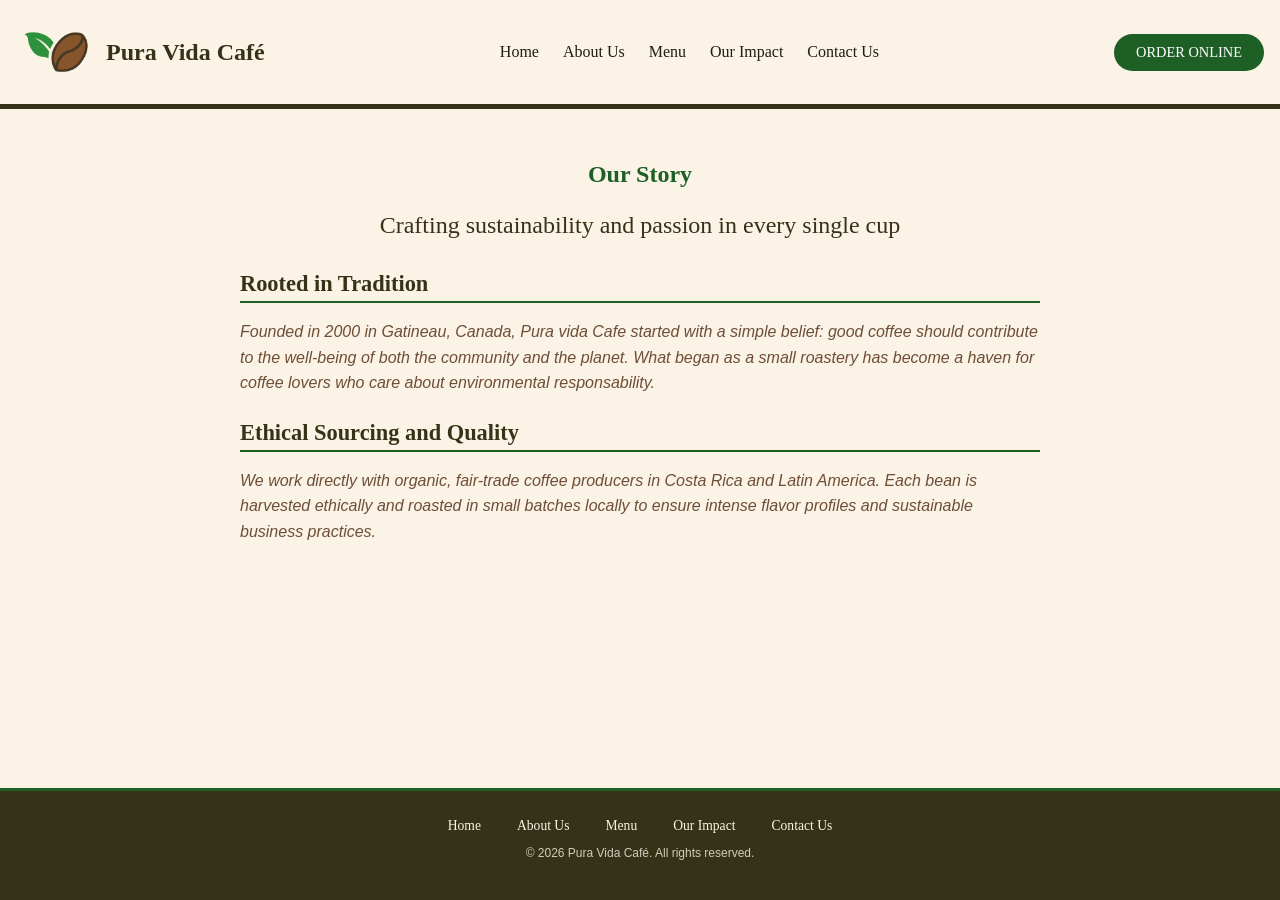
<file: docs/about us.html>
<!DOCTYPE html>
<html lang="en">

<head>
    <meta charset="UTF-8">
    <meta name="viewport" content="width=device-width, initial-scale=1.0">
    <title>About Us | Pura Vida Café</title>
    <link rel="preconnect" href="https://fonts.googleapis.com">
    <link rel="preconnect" href="https://fonts.gstatic.com" crossorigin>
    <link
        href="https://fonts.googleapis.com/css2?family=Oswald:wght@200..700&family=Playfair:ital,opsz,wght@0,5..1200,300..900;1,5..1200,300..900&display=swap"
        rel="stylesheet">
    <link rel="stylesheet" href="styles/site.css">
    <link rel="icon" type="image/x-icon" href="images/favicon-32x32.png">

</head>

<body>

    <header id="topBar">
        <h1 class="site-title">
            <img src="styles/images/healthy.png" alt="Pura Vida Cafe Logo" width="80" height="80">
            <span>Pura Vida Café</span>
        </h1>

        <nav class="nav-links">
            <ul>
                <li><a href="index.html" target="_blank">Home</a></li>
                <li><a href="about us.html" target="_blank">About Us</a></li>
                <li><a href="menu.html" target="_blank">Menu</a></li>
                <li><a href="our impact.html" target="_blank">Our Impact</a></li>
                <li><a href="contact us.html" target="_blank">Contact Us</a></li>
            </ul>
        </nav>



        <a href="#" class="OnlineButton">ORDER ONLINE</a>
    </header>
    <main class="page-content">
        <section class="page-header">
            <h2> Our Story</h2>
            <p>Crafting sustainability and passion in every single cup</p>
        </section>

        <section class="content-section">
            <article>
                <h3>Rooted in Tradition</h3>
                <p>Founded in 2000 in Gatineau, Canada, Pura vida Cafe started with a simple belief: good coffee should
                    contribute to the well-being of both the community and the planet. What began as a small roastery
                    has become a haven for coffee lovers who care about environmental responsability.</p>

            </article>
            <article>
                <h3>Ethical Sourcing and Quality</h3>
                <p>We work directly with organic, fair-trade coffee producers in Costa Rica and Latin America. Each bean
                    is harvested ethically and roasted in small batches locally to ensure intense flavor profiles and
                    sustainable business practices.</p>
            </article>
        </section>
    </main>

    <footer id="mainFooter">
        <nav class="footer-nav">
            <ul>
                <li><a href="index.html" target="_blank">Home</a></li>
                <li><a href="about us.html" target="_blank">About Us</a></li>
                <li><a href="menu.html" target="_blank">Menu</a></li>
                <li><a href="our impact.html" target="_blank">Our Impact</a></li>
                <li><a href="contact us.html" target="_blank">Contact Us</a></li>
            </ul>
        </nav>
        <p class="footer-credits">
            © 2026 Pura Vida Café. All rights reserved.<br>
        </p>
    </footer>
</body>

</html>
</file>
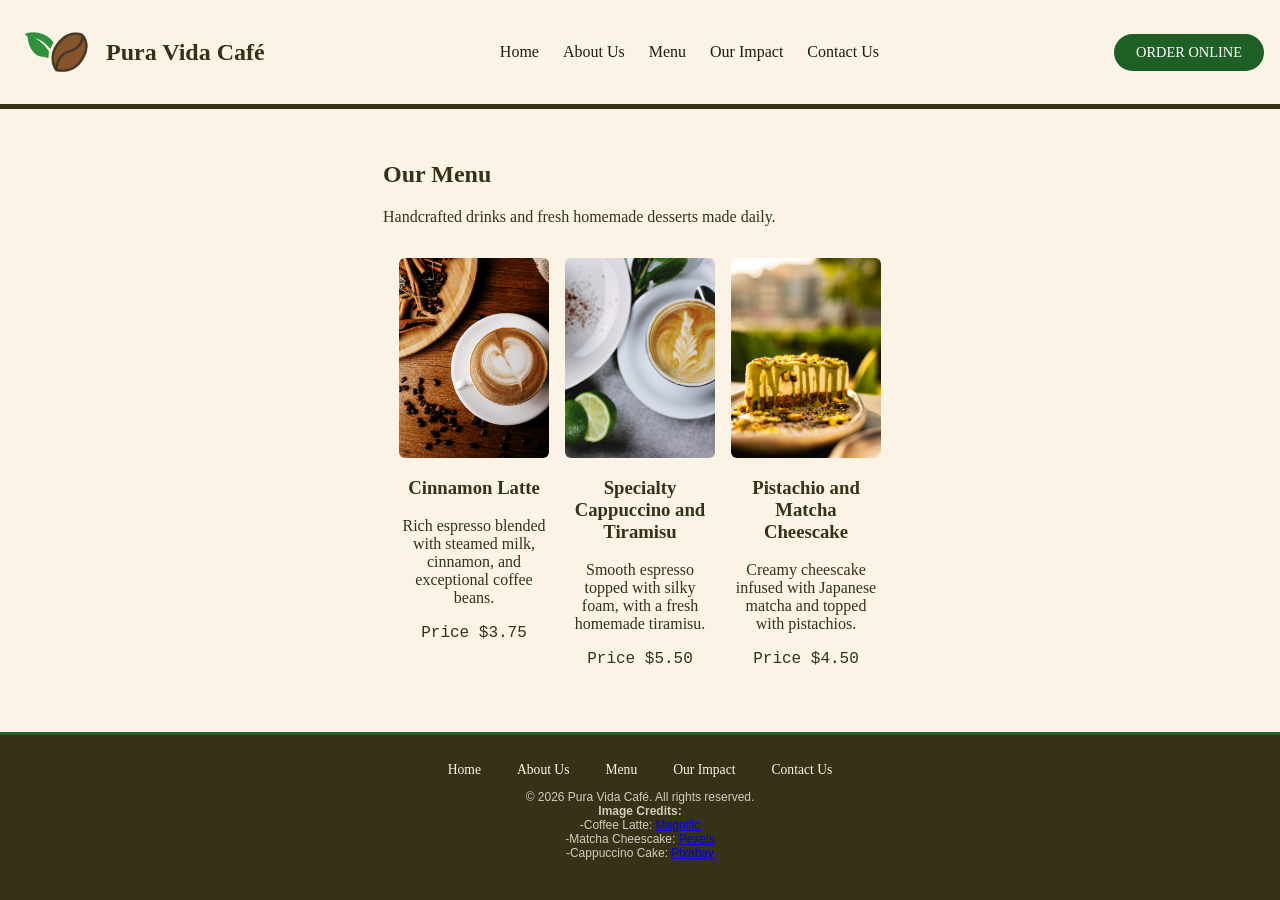
<file: docs/menu.html>
<!DOCTYPE html>
<html lang="en">

<head>
    <meta charset="UTF-8">
    <meta name="viewport" content="width=device-width, initial-scale=1.0">
    <title>Menu | Pura Vida Café</title>
    <link rel="preconnect" href="https://fonts.googleapis.com">
    <link rel="preconnect" href="https://fonts.gstatic.com" crossorigin>
    <link
        href="https://fonts.googleapis.com/css2?family=Oswald:wght@200..700&family=Playfair:ital,opsz,wght@0,5..1200,300..900;1,5..1200,300..900&display=swap"
        rel="stylesheet">
    <link rel="stylesheet" href="styles/site.css">
    <link rel="icon" type="image/x-icon" href="/styles/images/favicon.png">

</head>

<body>

    <header id="topBar">
        <h1 class="site-title">
            <img src="styles/images/healthy.png" alt="Pura Vida Cafe Logo" width="80" height="80">
            <span>Pura Vida Café</span>
        </h1>
        <nav class="nav-links">
            <ul>
                <li><a href="index.html" target="_blank">Home</a></li>
                <li><a href="about us.html" target="_blank">About Us</a></li>
                <li><a href="menu.html" target="_blank">Menu</a></li>
                <li><a href="our impact.html" target="_blank">Our Impact</a></li>
                <li><a href="contact us.html" target="_blank">Contact Us</a></li>
            </ul>
        </nav>


        <a href="#" class="OnlineButton">ORDER ONLINE</a>
    </header>
    <main class="page-content">
        <section class="header">
            <h2>Our Menu</h2>
            <p>Handcrafted drinks and fresh homemade desserts made daily.</p>
        </section>

        <section class="menu-products">
            <div class="products-list">

                <div class="product">
                    <img src="styles/images/coffee-seeds.jpg" alt="Artisanal Cinnamon Latte">
                    <div class="product-info">
                        <h3>Cinnamon Latte</h3>
                        <p> Rich espresso blended with steamed milk, cinnamon, and exceptional coffee beans.</p>
                        <span class="price">Price $3.75</span>
                    </div>
                </div>

                <div class="product">
                    <img src="styles/images/drink.jpg" alt="Cappuccino and Tiramisu">
                    <div class="product-info">
                        <h3>Specialty Cappuccino and Tiramisu</h3>
                        <p> Smooth espresso topped with silky foam, with a fresh homemade tiramisu.</p>
                        <span class="price"> Price $5.50</span>
                    </div>
                </div>

                <div class="product">
                    <img src="styles/images/matcha-cake.jpg" alt="Matcha Cake">
                    <div class="product-info">
                        <h3>Pistachio and Matcha Cheescake</h3>
                        <p> Creamy cheescake infused with Japanese matcha and topped with pistachios.</p>
                        <span class="price"> Price $4.50</span>
                    </div>
                </div>
        </section>
    </main>

    <footer id="mainFooter">
        <nav class="footer-nav">
            <ul>
                <li><a href="index.html" target="_blank">Home</a></li>
                <li><a href="about us.html" target="_blank">About Us</a></li>
                <li><a href="menu.html" target="_blank">Menu</a></li>
                <li><a href="our impact.html" target="_blank">Our Impact</a></li>
                <li><a href="contact us.html" target="_blank">Contact Us</a></li>
            </ul>
        </nav>
        <p class="footer-credits">
            © 2026 Pura Vida Café. All rights reserved.<br>
            <strong>Image Credits:</strong><br>
            -Coffee Latte: <a
                href="https://www.magnific.com/free-photo/top-view-hot-espresso-along-with-brown-coffee-seeds-cinnamon-wooden-brown-floor_8854200.htm#fromView=keyword&page=2&position=2&uuid=d5b7f0aa-bab9-45b7-9ecc-bd78e097641e&track=ais_hybrid&query=Coffee"
                target="_blanket"> Magnific</a><br>
            -Matcha Cheescake: <a href="https://www.pexels.com/photo/delicious-pistachio-cheesecake-in-dubai-36410233/"
                target="_blank"> Pexels</a><br>
            -Cappuccino Cake: <a href="https://pixabay.com/photos/drink-coffee-cafe-cake-cappuccino-1839134/"
                target="_blank"> Pixabay</a><br>
        </p>
    </footer>

</body>

</html>
</file>
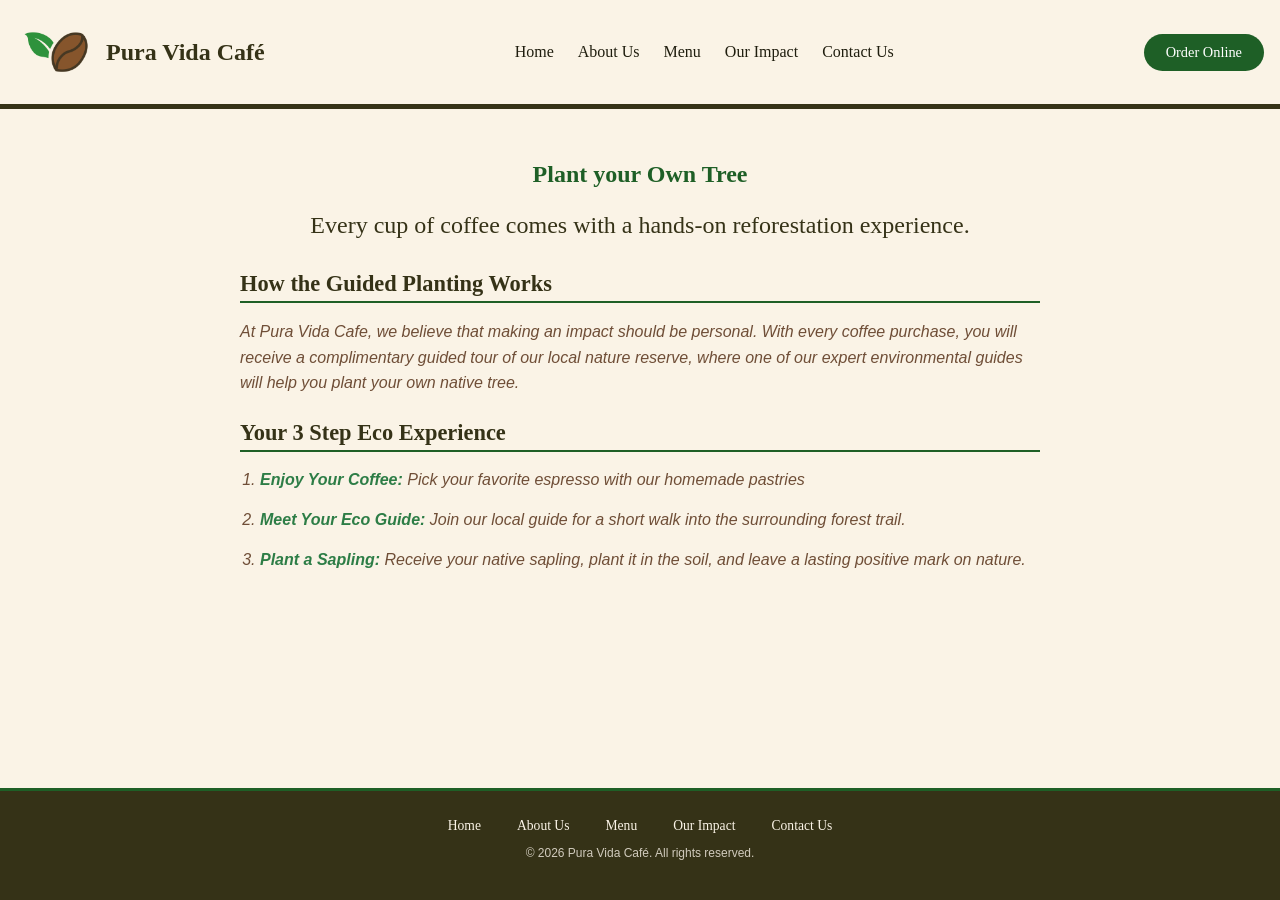
<file: docs/our impact.html>
<!DOCTYPE html>
<html lang="en">

<head>
    <meta charset="UTF-8">
    <meta name="viewport" content="width=device-width, initial-scale=1.0">
    <title>Our Impact | Pura Vida Café</title>
    <link rel="preconnect" href="https://fonts.googleapis.com">
    <link rel="preconnect" href="https://fonts.gstatic.com" crossorigin>
    <link
        href="https://fonts.googleapis.com/css2?family=Oswald:wght@200..700&family=Playfair:ital,opsz,wght@0,5..1200,300..900;1,5..1200,300..900&display=swap"
        rel="stylesheet">
    <link rel="stylesheet" href="styles/site.css">
    <link rel="icon" type="image/x-icon" href="/styles/images/healthy.png">

</head>

<body>
    <header id="topBar">
        <h1 class="site-title">
            <img src="styles/images/healthy.png" alt="Pura Vida Cafe Logo" width="80" height="80">
            <span>Pura Vida Café</span>
        </h1>

        <nav class="nav-links">
            <ul>
                <li><a href="index.html" target="_blank">Home</a></li>
                <li><a href="about us.html" target="_blank">About Us</a></li>
                <li><a href="menu.html" target="_blank">Menu</a></li>
                <li><a href="our impact.html" target="_blank">Our Impact</a></li>
                <li><a href="contact us.html" target="_blank">Contact Us</a></li>
            </ul>
        </nav>


        <a href="#" class="OnlineButton">Order Online</a>
    </header>

    <main class="page-content">
        <section class="page-header">
            <h2> Plant your Own Tree</h2>
            <p> Every cup of coffee comes with a hands-on reforestation experience.</p>
        </section>

        <section class="content-section">
            <article>
                <h3>How the Guided Planting Works</h3>
                <p> At Pura Vida Cafe, we believe that making an impact should be personal. With every coffee purchase,
                    you will receive a complimentary guided tour of our local nature reserve, where one of our expert
                    environmental guides will help you plant your own native tree.</p>
            </article>

            <article>
                <h3> Your 3 Step Eco Experience</h3>
                <ol class="impact-steps">
                    <li>
                        <strong> Enjoy Your Coffee:</strong> Pick your favorite espresso with our homemade pastries
                    </li>
                    <li>
                        <strong> Meet Your Eco Guide:</strong> Join our local guide for a short walk into the
                        surrounding forest trail.
                    </li>
                    <li>
                        <strong> Plant a Sapling: </strong> Receive your native sapling, plant it in the soil, and leave
                        a lasting positive mark on nature.
                    </li>
                </ol>
            </article>
        </section>
    </main>

    <footer id="mainFooter">
        <nav class="footer-nav">
            <ul>
                <li><a href="index.html" target="_blank">Home</a></li>
                <li><a href="about us.html" target="_blank">About Us</a></li>
                <li><a href="menu.html" target="_blank">Menu</a></li>
                <li><a href="our impact.html" target="_blank">Our Impact</a></li>
                <li><a href="contact us.html" target="_blank">Contact Us</a></li>
            </ul>
        </nav>
        <p class="footer-credits">
            © 2026 Pura Vida Café. All rights reserved.<br>
        </p>
    </footer>

</body>

</html>
</file>
<file: docs/styles/site.css>
body {
    background-color: #faf3e6;
    margin: 0;
    padding: 0;
    font-family: Arial, sans-serif;
    min-height: 100vh;
    display: flex;
    flex-direction: column;

}

/* header */
#topBar {
    display: flex;
    flex-direction: column;
    align-items: center;
    justify-content: space-between;
    padding: 0.75rem 1rem;
    gap: 0.75rem;
    border-bottom: 5px solid #353217;
    background-color: #faf3e6;
    font-family: 'Playfair Display', serif;
}

.site-title {
    display: flex;
    align-items: center;
    gap: 10px;
    font-family: 'Playfair Display', serif;
    font-size: 1.5rem;
    color: #353217;
    margin: 0;
}

.nav-links {
    width: 100%;
}

.nav-links ul {
    display: flex;
    flex-wrap: wrap;
    justify-content: center;
    align-items: center;
    gap: 0.5rem 1rem;
    margin: 0;
    padding: 0;
    list-style-type: none;
}

.nav-links a {
    display: block;
    padding: 0.75rem 0.25rem;
    font-family: 'Playfair Display', serif;
    font-size: 1rem;
    color: #1f1d0e;
    text-decoration: none;
    white-space: nowrap;
}

.OnlineButton {
    background-color: #1e5f26;
    color: #ffffff;
    padding: 10px 22px;
    border-radius: 20px;
    text-decoration: none;
    font-family: 'Playfair Display', serif;
    font-size: 0.9rem;
    white-space: nowrap;
}

/* main */
/* image */

.container {
    position: relative;
    width: 100%;
    box-sizing: border-box;
    min-height: 350px;
    height: auto;
    display: grid;
    grid-template-columns: repeat(2, minmax(0, 1fr));

    align-items: center;
    gap: 0;
    padding: 0;

    background-image:
        linear-gradient(to right, transparent 40%, transparent 70%, rgba(0, 0, 0, 0.7)),
        url("../styles/images/coffee-bread.jpg"),
        url("../styles/images/wooden-table.jpg");
    background-size: cover, 50% 100%, 50% 100%;
    background-position: center, left center, right center;
    background-repeat: no-repeat;

}

.container img {
    width: 100%;
    height: 350px;
    object-fit: fill;
    object-position: center;
    display: block;
}

/* first section home*/
.hero-title {
    position: static;
    grid-column: 1;
    grid-row: 1;
    margin: 0;
    padding: 0.75rem 1rem;
    font-size: clamp(1.25rem, 1.5rem + 1.5vw, 3rem);
    line-height: 1.2;
    font-family: 'Playfair Display', serif;
    background-color: rgba(30, 29, 14, 0.65);
    border-radius: 8px;
    color: #ffffff;
    text-transform: capitalize;



}

.caption {
    position: static;
    top: 20%;
    right: 5%;
    font-family: 'Playfair Display', serif;
    font-size: 1.5rem;
    color: #c88a42;
    text-transform: capitalize;
    background-color: rgba(30, 29, 14, 0.65);
    border-radius: 8px;
    color: #ffffff;



}



/* styles for the images of the home and secondary pages */
.products-list {
    display: flex;
    justify-content: center;
    grid-template-columns: minmax(0, 1fr);
    gap: 1rem;
    padding: 1rem;


}

.product img {
    width: 100%;
    height: 200px;
    object-fit: cover;
    display: block;
    border-radius: 6px;

}

.product {
    display: flex;
    flex-direction: column;
    align-items: center;
    width: 150px;
    text-align: center;

}


.textContent {
    display: inline-block;
    padding: 20px;
    font-family: 'Playfair Display', serif;
    font-size: 1rem;
    color: #0e0d06;
}

.mission-content {
    overflow: hidden;
}

.tree-img {
    float: left;
    width: 90px;
    height: auto;
    margin-right: 12px;
    margin-bottom: 8px;
}

.box {
    float: right;
    width: 200px;
    max-width: 45%;
    margin-left: 20px;
    margin-bottom: 15px;
    margin-right: 20px;
    box-shadow: 10px 10px 10px rgb(10, 10, 10);

}

.box img {
    width: 100%;
    height: auto;
    display: block;
}

.Button {
    position: absolute;
    top: 80%;
    right: 10%;
    background-color: #1e5f26;
    color: white;
    padding: 10px 20px;
    border-radius: 20px;
    text-decoration: none;
    font-family: 'Playfair Display', serif;
    font-size: 1.25rem;
}

/*second section home*/
.intro-section {
    display: block;
    align-items: center;
    justify-content: space-between;
    padding: 40px;
    color: rgb(107, 67, 16);
    font-family: 'Playfair Display', serif;
    font-size: 1.25rem;
}


/* media queries */

@media (min-width: 768px) {
    .products-list {
        grid-template-columns: repeat(3, minmax(0, 1fr));
    }

    #topBar {
        flex-direction: row;
        flex-wrap: wrap;
        justify-content: space-between;


    }

    .nav-links {
        width: auto;
    }
}



#mainFooter {
    background-color: #353217;
    color: #faf3e6;
    padding: 25px 40px;
    text-align: center;
    border-top: 3px solid #1e5f26;
    width: 100%;
    clear: both;
    box-sizing: border-box;
    margin-top: auto;
    flex-shrink: 0;
}

.footer-nav {
    display: block;
    margin-bottom: 12px;
}

.footer-nav a {
    display: inline block;
    font-family: 'Playfair Display', serif;
    font-size: 0.85rem;
    color: #faf3e6;
    text-decoration: none;
    margin: 0 10px;
    white-space: nowrap;

}

.footer-nav ul {
    list-style-type: none;
    display: flex;
    justify-content: center;
    flex-wrap: wrap;
    gap: 0.5rem 1rem;
    padding: 0;
    margin: 0 0 12px 0;
}


.footer-credits {
    display: block;
    font-size: 0.75rem;
    color: #d1cbbd;
    margin: 0;
    margin-bottom: 15px;
}

/* styles for secondary pages */
.page-content {
    padding: 2rem 1.5rem;
    max-width: 800px;
    margin: 0 auto;
    font-family: 'Playfair Display', serif;
    color: #353217;
}

.page-header {
    text-align: center;
    margin-bottom: 2rem;
}

.page-header h2 {
    font-size: clamp(1.8rem 4vw, 2.5rem);
    color: #1e5f26;
    margin-bottom: 0.5rem;
}

.page-header p {
    font-size: 1.5rem;
}

.content-section article {
    margin-bottom: 1.5rem;
}

.content-section h3 {
    font-size: 1.4rem;
    color: #353217;
    border-bottom: 2px solid #1e5f26;
    padding-bottom: 0.25rem;
    margin-bottom: 0.75rem;
}

.content-section p {
    font-family: 'Playfair Display', sans-serif;
    line-height: 1.6;
    color: #6f4e37;
    font-style: italic;
}

.price {
    font-family: "Lucida Console", "Courier New", monospace;
}

.impact-steps {
    padding-left: 1.25rem;
    font-family: 'Playfair Display', sans-serif;
    color: #6f4e37;

}

.impact-steps li {
    margin-bottom: 1rem;
    line-height: 1.5;
    font-style: italic;
}

.impact-steps strong {
    color: #2d7d46;
    font-family: 'Playfair Display', sans-serif;
}
</file>
